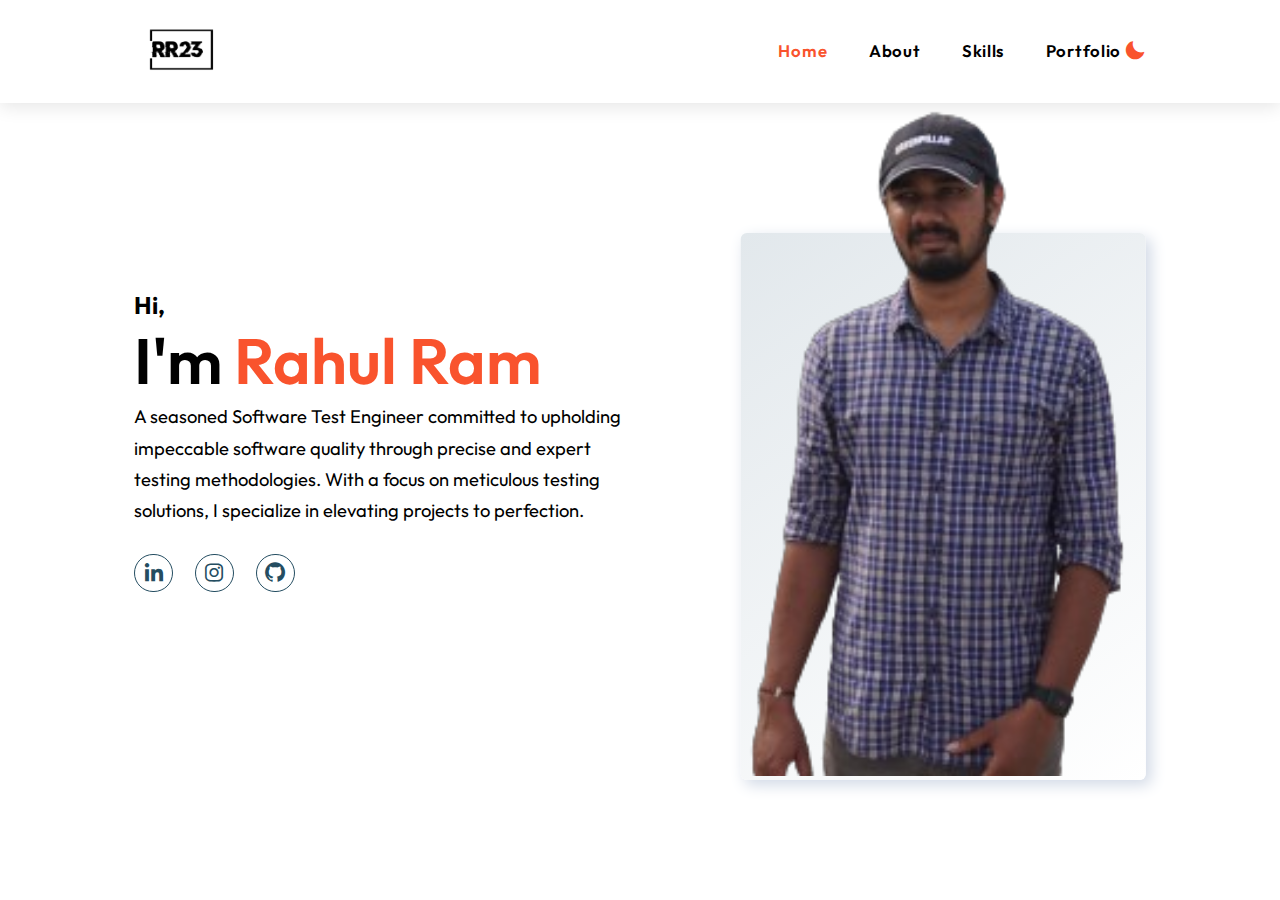
<file: index.html>
<!DOCTYPE html>
<html lang="en">

<head>
    <meta charset="UTF-8">
    <meta http-equiv="X-UA-Compatible" content="IE=edge">
    <meta name="viewport" content="width=device-width, initial-scale=1.0">
    <link href='https://unpkg.com/boxicons@2.1.4/css/boxicons.min.css' rel='stylesheet'>
    <link rel="stylesheet" href="intro.css">
    <title>Portfolio</title>
</head>

<body>
    <header class="container">
        <div class="page-header">
            <div class="logo">
                <img src="rr23-logo-dark.png" alt="" class="rr23" id="img1">
            </div>
            <input type="checkbox" id="click">

            <label for="click" class="mainicon">
                <div class="menu">
                    <i class='bx bx-menu'></i>
                </div>
            </label>
            <ul>
                <li><a href="#" class="active">Home</a></li>
                <li><a href="#">About</a></li>
                <li><a href="#">Skills</a></li>
                <li><a href="#">Portfolio</a></li>
                <li><a href="#">Contact</a></li>
            </ul>
            <label class="mode">
                <input type="checkbox" id="darkModeToggle">
                <i class='bx bxs-moon'></i>
            </label>
        </div>
    </header>


    <section class="container">
        <div class="main">
            <div class="detail">
                <h3>Hi,</h3>
                <h1>I'm <span style="color:#f9532d;">Rahul Ram</span></h1>
                <p> A seasoned Software Test Engineer committed to upholding impeccable software quality through precise and expert testing methodologies. With a focus on meticulous testing solutions, I specialize in elevating projects to perfection.
                </p>
                <div class="social">
                    <a href="https://www.linkedin.com/in/rahulram23/"><i class='bx bxl-linkedin'></i></a>
                    <a href="https://www.instagram.com/rahulram23/"><i class='bx bxl-instagram'></i></a>
                    <a href="https://github.com/arahulram23"><i class='bx bxl-github'></i></a>

                </div>
            </div>
            <div class="img-sec">
                <div class="images">
                    <img src="f-1.png" alt="" class="img-w">
                </div>
            </div>
        </div>
    </section>
    <script>
        const darkModeToggle = document.getElementById('darkModeToggle');
        const body = document.body;
        const isDarkMode = localStorage.getItem('darkMode') === 'enabled';
        let img1 = document.getElementById("img1")
        if (isDarkMode) {
            body.classList.add('dark-mode');
            darkModeToggle.checked = true;
            img1.src = "rr23-logo-dark.png"
        }
        darkModeToggle.addEventListener('change', () => {
            if (darkModeToggle.checked) {
                body.classList.add('dark-mode');
                localStorage.setItem('darkMode', 'enabled');
                img1.src = "rr23-logo-white.png"
            } else {
                body.classList.remove('dark-mode');
                localStorage.setItem('darkMode', 'disabled');
                img1.src = "rr23-logo-dark.png"
            }
        });
    </script>
    
</body>

</html>
</file>
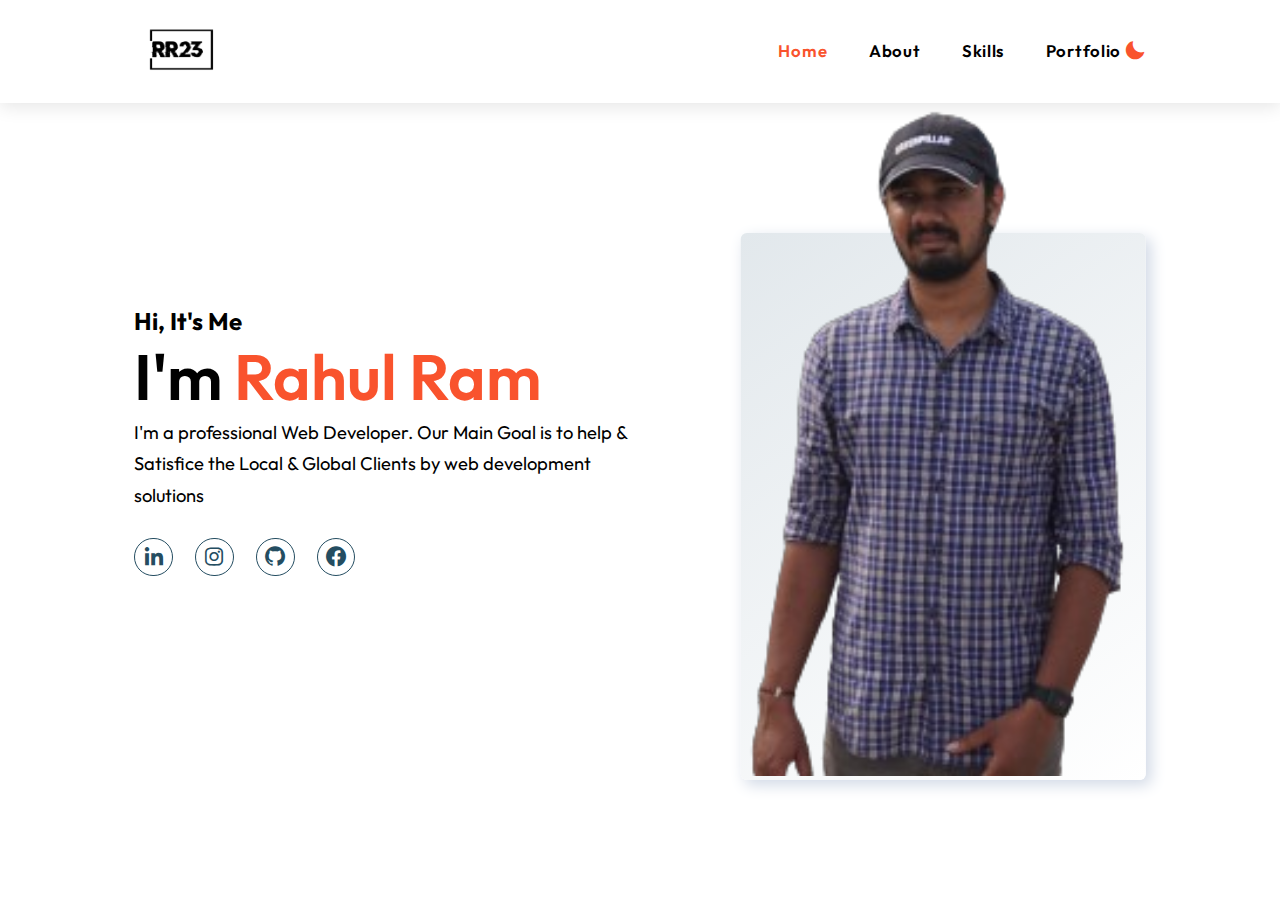
<file: intro.html>
<!DOCTYPE html>
<html lang="en">

<head>
    <meta charset="UTF-8">
    <meta http-equiv="X-UA-Compatible" content="IE=edge">
    <meta name="viewport" content="width=device-width, initial-scale=1.0">
    <link href='https://unpkg.com/boxicons@2.1.4/css/boxicons.min.css' rel='stylesheet'>
    <link rel="stylesheet" href="intro.css">
    <title>Portfolio</title>
</head>

<body>
    <header class="container">
        <div class="page-header">
            <div class="logo">
                <img src="rr23-logo-dark.png" alt="" class="rr23" id="img1">
            </div>
            <input type="checkbox" id="click">

            <label for="click" class="mainicon">
                <div class="menu">
                    <i class='bx bx-menu'></i>
                </div>
            </label>
            <ul>
                <li><a href="#" class="active">Home</a></li>
                <li><a href="#">About</a></li>
                <li><a href="#">Skills</a></li>
                <li><a href="#">Portfolio</a></li>
                <li><a href="#">Contact</a></li>
            </ul>
            <label class="mode">
                <input type="checkbox" id="darkModeToggle">
                <i class='bx bxs-moon'></i>
            </label>
        </div>
    </header>


    <section class="container">
        <div class="main">
            <div class="detail">
                <h3>Hi, It's Me</h3>
                <h1>I'm <span style="color:#f9532d;">Rahul Ram</span></h1>
                <p>I'm a professional Web Developer. Our Main Goal is to help & Satisfice the Local & Global Clients by
                    web development solutions
                </p>
                <div class="social">
                    <a href="#"><i class='bx bxl-linkedin'></i></a>
                    <a href="#"><i class='bx bxl-instagram'></i></a>
                    <a href="#"><i class='bx bxl-github'></i></a>
                    <a href="#"><i class='bx bxl-facebook-circle'></i></a>
                </div>
            </div>
            <div class="img-sec">
                <div class="images">
                    <img src="f-1.png" alt="" class="img-w">
                </div>
            </div>
        </div>
    </section>
    <script>
        const darkModeToggle = document.getElementById('darkModeToggle');
        const body = document.body;
        const isDarkMode = localStorage.getItem('darkMode') === 'enabled';
        let img1 = document.getElementById("img1")
        if (isDarkMode) {
            body.classList.add('dark-mode');
            darkModeToggle.checked = true;
            img1.src = "rr23-logo-dark.png"
        }
        darkModeToggle.addEventListener('change', () => {
            if (darkModeToggle.checked) {
                body.classList.add('dark-mode');
                localStorage.setItem('darkMode', 'enabled');
                img1.src = "rr23-logo-white.png"
            } else {
                body.classList.remove('dark-mode');
                localStorage.setItem('darkMode', 'disabled');
                img1.src = "rr23-logo-dark.png"
            }
        });
    </script>
    
</body>

</html>
</file>
<file: intro.css>
@import url('https://fonts.googleapis.com/css2?family=Poppins:wght@100;200;300;400;500;600;700;800&display=swap');
@import url('https://fonts.googleapis.com/css2?family=Outfit:wght@200;300;400;500;600;700;800&family=Roboto:wght@100;300;400&display=swap');

:root {
    --primary-color: #f9532d;
    --primary-dark: #1F252E;
}

* {
    margin: 0;
    padding: 0;
    scroll-behavior: smooth;
}

body {
    font-family: 'Outfit', sans-serif;
    transition: background-color 0.3s, color 0.3s;

}

.container {
    padding: 0 8.4rem;
}

.img-w {
    width: 100%;
}

header {
    position: relative;
    box-shadow: 0 4px 17px rgba(0, 0, 0, .1);
    background: #fff;
    position: sticky;
    top: 0;
}

.page-header {
    display: flex;
    justify-content: space-between;
    align-items: center;
    padding: 1rem 0;
}
.rr23{
    width: 15%;
}


.logo a {
    color: #244D61;
    text-decoration: none;
}

ul {
    display: flex;
    gap: .6rem;
    list-style-type: none;
    background-color: transparent;
    overflow: hidden;
}

li a {
    display: inline-block;
    padding: .3rem 1rem;
    color: var(--nav-text);
    text-decoration: none;
    font-size: 1.05rem;
    font-weight: 600;
    letter-spacing: .7px;
    border-radius: 36px;
    line-height: 2;
    transition: .3s;
}

li a.active,
li a:hover {
    color: var(--primary-color);
}

#click {
    display: none;
}

.menu {
    display: none;
}

.mode i {
    font-size: 1.4rem;
    cursor: pointer;
    color: var(--primary-color);
}

.main {
    display: grid;
    grid-template-columns: repeat(auto-fit, minmax(277px, 1fr));
    row-gap: 2rem;
    align-items: center;
}

.main h1 {
    font-size: 4rem;
    font-weight: 600;
}

.main p {
    line-height: 1.7;
    font-size: 1.15rem;
}

.social {
    display: flex;
    flex-wrap: wrap;
    gap: 1.4rem;
    margin-top: 1.7rem;
}

.social a {
    display: grid;
    place-items: center;
    text-decoration: none;
    color: #244D61;
    font-size: 1.5rem;
    border: 1.6px solid #244D61;
    border-radius: 50%;
    padding: 0.39rem;
    text-align: center;
}

.social a:hover {
    color: #fff;
    background-color: #244D61;
    box-shadow: 0 0 20px #244D61;
    transition: all .3s ease-in-out;
}

.main h3 {
    font-size: 1.5rem;
}

.images::before {
    content: "";
    position: absolute;
    width: 100%;
    height: calc(100% - 130px);
    left: 50%;
    bottom: 0;
    transform: translateX(-50%);
    border-radius: 6px;
    z-index: -1;
}

.images::before {
    background: linear-gradient(145deg, #e2e8ec, #ffffff);
    box-shadow: 5px 5px 15px #D1D9E6, -5px -5px 15px #ffffff;
}

.images {
    width: 80%;
    margin-left: auto;
    position: relative;
    z-index: -1;
}

.dark-mode {
    background-color: var(--primary-dark);
    color: #ffffff;
}

.mode input {
    display: none;
}

:is(.dark-mode) {
    .social a {
        color: var(--primary-color);
        border: 1.6px solid var(--primary-color);
    }

    .social a:hover {
        color: var(--primary-dark);
        background-color: var(--primary-color);
        box-shadow: 0 0 20px var(--primary-color);
    }

    .logo a {
        color: #fff;
    }

    .images::before {
        background: linear-gradient(145deg, #1f252e, #2e3239);
        box-shadow: 10px 10px 19px #1c1e22, -10px -10px 19px #1b1f27;
    }
}

.dark-mode header {
    box-shadow: 0 4px 17px rgb(80 80 80 / 31%);
    background: var(--primary-dark);
}

@media screen and (max-width: 1024px) {
    .container {
        padding: 0 4.4rem;
    }
}

@media screen and (max-width: 768px) {
    .container {
        padding: 0 1.6rem;
    }
}

@media screen and (max-width:600px) {

    header {
        height: auto;
    }

    ul {
        background: #fff;
        width: 100%;
        height: 100vh;
        position: absolute;
        display: flex;
        flex-direction: column;
        text-align: center;
        top: 3.4rem;
        left: -100%;
        z-index: 111111;
    }

    .menu {
        display: block;
        font-size: 1.5rem;
        font-weight: bold;
        color: #244D61;
    }

    #click:checked~ul {
        left: 0%;
        transition: all 0.3s ease;
    }

    .dark-mode .menu {
        color: var(--primary-color);
    }

    .dark-mode ul {
        background: var(--primary-dark);
    }

    .mode {
        position: absolute;
        right: 4rem;
    }

    .images {
        width: 100%;
        margin: auto;
    }

    .main {
        margin-top: 2rem;
    }
}
</file>
